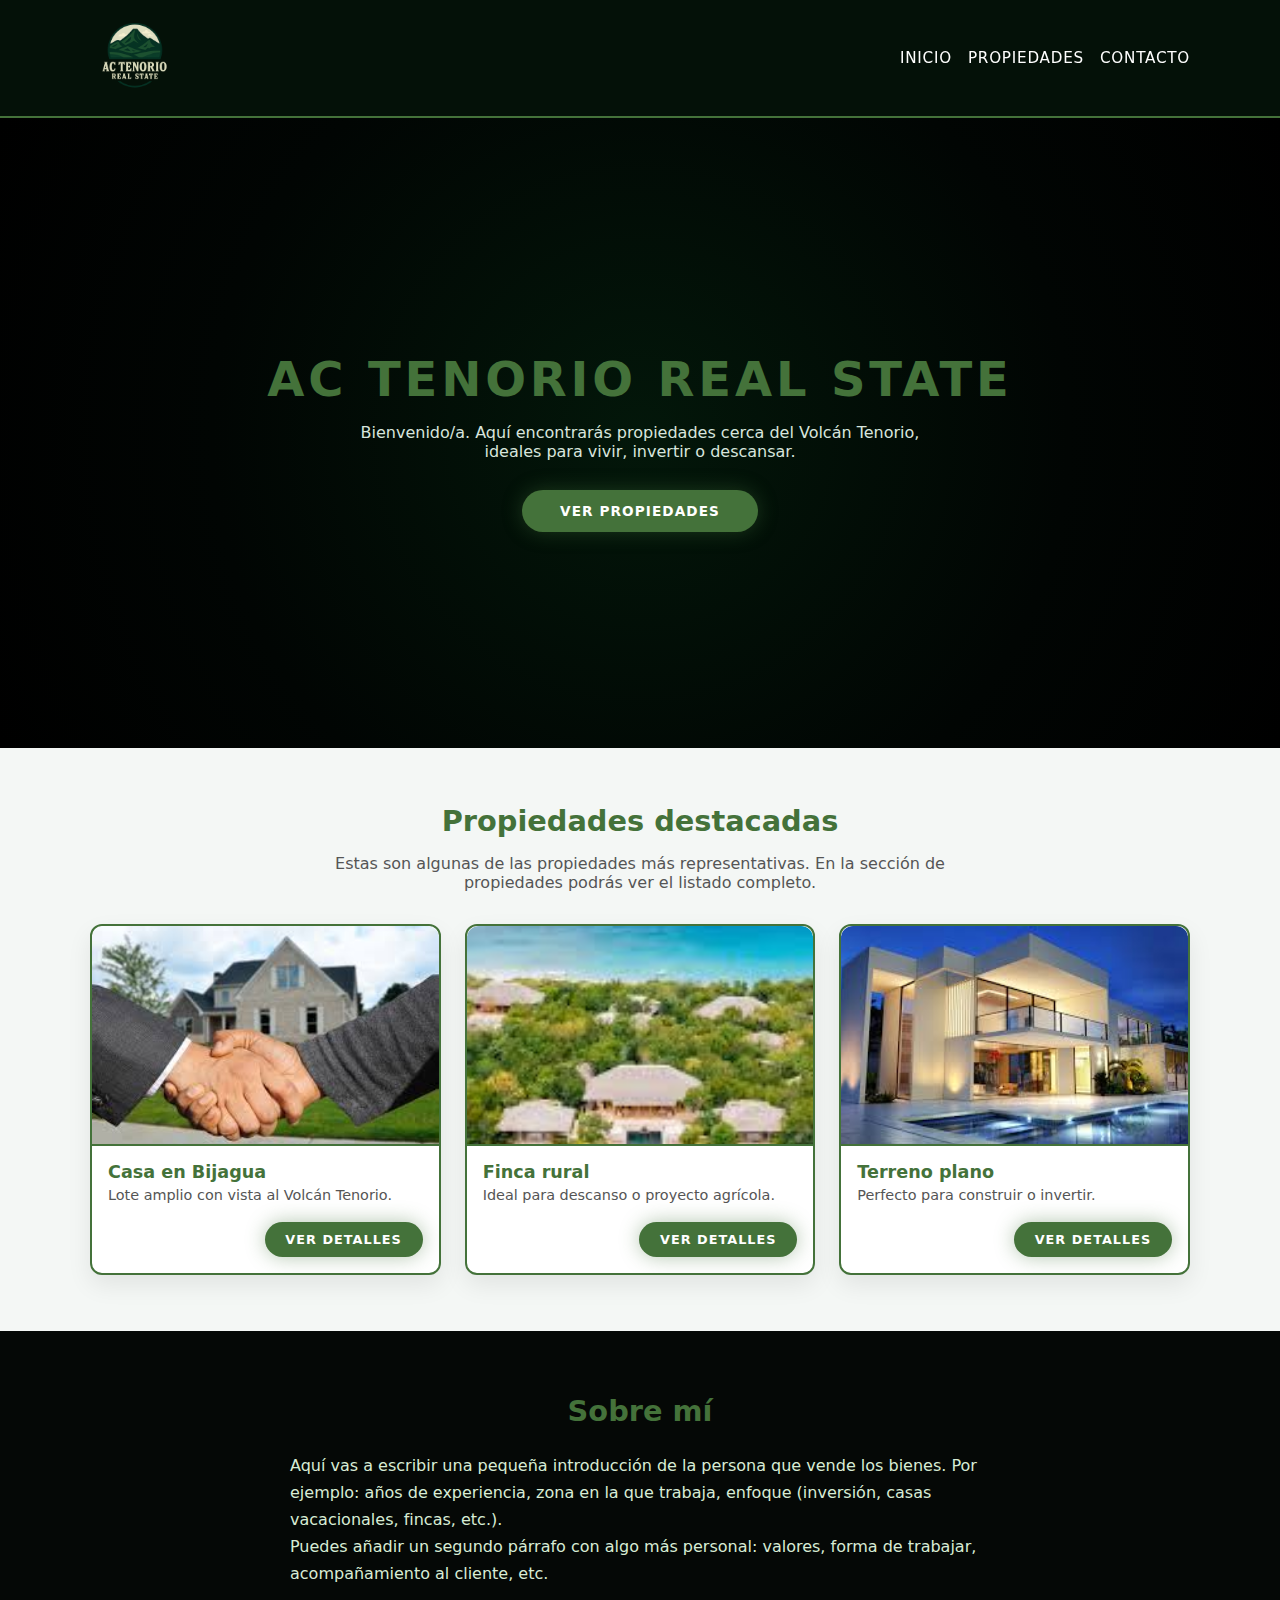
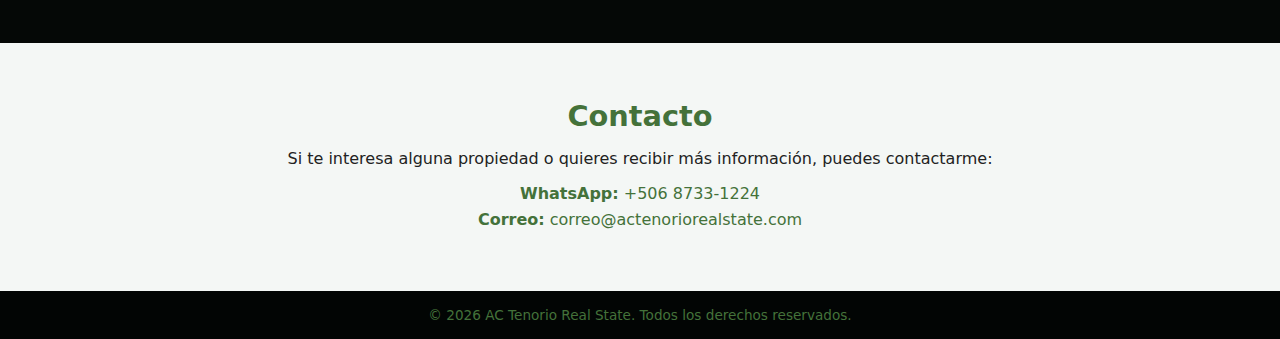
<file: index.html>
<!DOCTYPE html>
<html lang="es">
  <head>
    <meta charset="UTF-8" />
    <meta name="viewport" content="width=device-width, initial-scale=1.0" />
    <title>AC Tenorio Real State</title>

    <!-- CSS -->
    <link rel="stylesheet" href="css/estilos.css" />
  </head>
  <body style="background-color: #31a84f; margin: 0">
    <!-- HEADER -->
    <header class="header">
      <div class="container header-content">
        <div class="logo">
          <a href="index.html">
            <img
              src="img/logo-tenorio.png"
              alt="Logo AC Tenorio Real State"
              width="120"
            />
          </a>
        </div>

        <nav class="nav">
          <a href="index.html">Inicio</a>
          <a href="propiedades.html">Propiedades</a>
          <a href="contacto.html">Contacto</a>
        </nav>

        <button class="nav-toggle" id="navToggle">☰</button>
      </div>
    </header>

    <!-- SECCIÓN HERO / PORTADA -->
    <section id="inicio" class="hero">
      <div class="container hero-content">
        <h1>AC Tenorio Real State</h1>
        <p>
          Bienvenido/a. Aquí encontrarás propiedades cerca del Volcán Tenorio,
          ideales para vivir, invertir o descansar.
        </p>
        <a href="propiedades.html" class="btn-primary">Ver propiedades</a>
      </div>
    </section>

    <!-- SECCIÓN PROPIEDADES DESTACADAS -->
    <section id="propiedades" class="section section-light">
      <div class="container">
        <h2>Propiedades destacadas</h2>
        <p class="section-intro">
          Estas son algunas de las propiedades más representativas. En la
          sección de propiedades podrás ver el listado completo.
        </p>

        <div class="grid-propiedades">
          <!-- CASA EN BIJAGUA -->
          <article class="card-propiedad">
            <div class="prop-img">
              <img src="img/prueba 1.jpg" alt="Casa en Bijagua" />
            </div>
            <h3>Casa en Bijagua</h3>
            <p>Lote amplio con vista al Volcán Tenorio.</p>

            <div class="card-actions">
              <a
                href="propiedad.html?id=casa-bijagua&from=index"
                class="btn-primary btn-detalle"
              >
                Ver detalles
              </a>
            </div>
          </article>

          <!-- FINCA RURAL -->
          <article class="card-propiedad">
            <div class="prop-img">
              <img src="img/prueba 2.jpg" alt="Finca rural" />
            </div>
            <h3>Finca rural</h3>
            <p>Ideal para descanso o proyecto agrícola.</p>

            <div class="card-actions">
              <a
                href="propiedad.html?id=finca-rural&from=index"
                class="btn-primary btn-detalle"
              >
                Ver detalles
              </a>
            </div>
          </article>

          <!-- TERRENO PLANO -->
          <article class="card-propiedad">
            <div class="prop-img">
              <img src="img/prueba 3.jpg" alt="Terreno plano" />
            </div>
            <h3>Terreno plano</h3>
            <p>Perfecto para construir o invertir.</p>

            <div class="card-actions">
              <a
                href="propiedad.html?id=terreno-plano&from=index"
                class="btn-primary btn-detalle"
              >
                Ver detalles
              </a>
            </div>
          </article>
        </div>
      </div>
    </section>

    <!-- SECCIÓN SOBRE MÍ -->
    <section id="sobre-mi" class="section">
      <div class="container about">
        <div class="about-text">
          <h2>Sobre mí</h2>
          <p>
            Aquí vas a escribir una pequeña introducción de la persona que vende
            los bienes. Por ejemplo: años de experiencia, zona en la que
            trabaja, enfoque (inversión, casas vacacionales, fincas, etc.).
          </p>
          <p>
            Puedes añadir un segundo párrafo con algo más personal: valores,
            forma de trabajar, acompañamiento al cliente, etc.
          </p>
        </div>
      </div>
    </section>

    <!-- SECCIÓN CONTACTO -->
    <section id="contacto-index" class="section section-light">
      <div class="container contact">
        <h2>Contacto</h2>
        <p>
          Si te interesa alguna propiedad o quieres recibir más información,
          puedes contactarme:
        </p>
        <ul class="contact-list">
          <li><strong>WhatsApp:</strong> +506 8733-1224</li>
          <li><strong>Correo:</strong> correo@actenoriorealstate.com</li>
        </ul>
      </div>
    </section>

    <!-- FOOTER -->
    <footer class="footer">
      <div class="container">
        <p>
          &copy; <span id="year"></span> AC Tenorio Real State. Todos los
          derechos reservados.
        </p>
      </div>
    </footer>

    <!-- JS -->
    <script src="js/main.js"></script>
  </body>
</html>
</file>
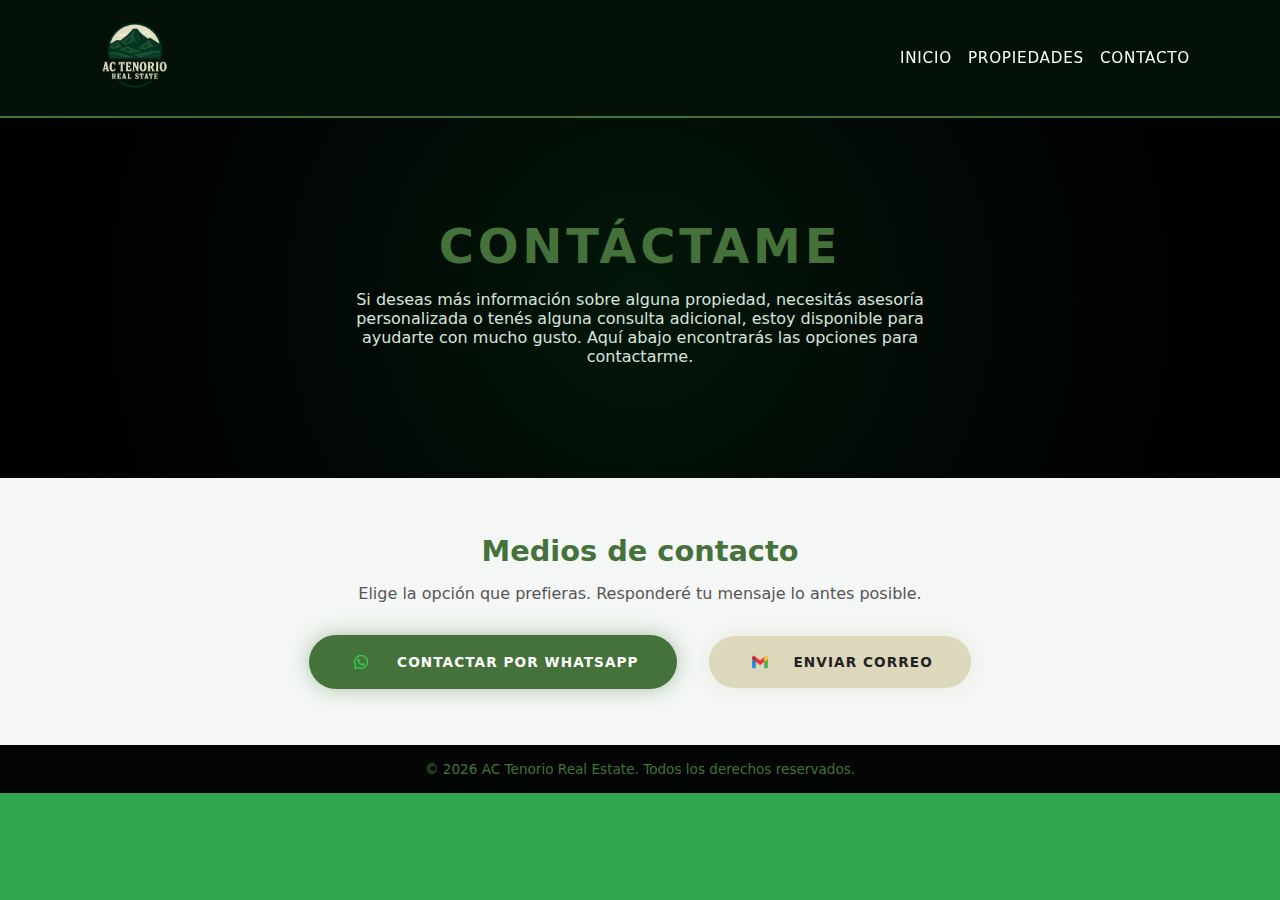
<file: contacto.html>
<!DOCTYPE html>
<html lang="es">
  <head>
    <meta charset="UTF-8" />
    <meta name="viewport" content="width=device-width, initial-scale=1.0" />
    <title>Contacto | AC Tenorio Real Estate</title>
    <link rel="stylesheet" href="css/estilos.css" />
  </head>
  <body>
    <!-- HEADER (igual al de las demás páginas) -->
    <header class="header">
      <div class="container header-content">
        <div class="logo">
          <a href="index.html">
            <img
              src="img/logo-tenorio.png"
              alt="Logo AC Tenorio Real Estate"
              width="120"
            />
          </a>
        </div>

        <nav class="nav">
          <a href="index.html">Inicio</a>
          <a href="propiedades.html">Propiedades</a>
          <a href="contacto.html">Contacto</a>
        </nav>

        <button class="nav-toggle" id="navToggle">☰</button>
      </div>
    </header>

    <!-- HERO DE CONTACTO (usa las mismas clases hero/hero-content) -->
    <section class="hero hero-contacto" style="min-height: 40vh">
      <div class="container hero-content">
        <h1>Contáctame</h1>
        <p>
          Si deseas más información sobre alguna propiedad, necesitás asesoría
          personalizada o tenés alguna consulta adicional, estoy disponible para
          ayudarte con mucho gusto. Aquí abajo encontrarás las opciones para
          contactarme.
        </p>
      </div>
    </section>

    <!-- SECCIÓN DE MEDIOS DE CONTACTO -->
    <section class="section section-light">
      <div class="container">
        <h2>Medios de contacto</h2>
        <p class="section-intro">
          Elige la opción que prefieras. Responderé tu mensaje lo antes posible.
        </p>

        <div class="contact-actions">
          <!-- WhatsApp -->
          <a
            class="btn-primary contact-btn whatsapp-btn"
            href="https://wa.me/50687331224?text=Hola%2C%20me%20gustar%C3%ADa%20obtener%20informaci%C3%B3n%20sobre%20una%20propiedad%20publicada%20en%20Tenorio%20Real%20Estate."
            target="_blank"
          >
            <img src="icon/whatsapp.png" alt="WhatsApp" class="icon-whatsapp" />
            Contactar por WhatsApp
          </a>

          <!-- Gmail -->
          <a
            class="btn-email contact-btn email-btn"
            href="https://mail.google.com/mail/?view=cm&fs=1&to=g.murillo200906@gmail.com
    &su=Consulta%20sobre%20propiedad&body=Hola,%20me%20gustar%C3%ADa%20obtener%20informaci%C3%B3n%20sobre%20una%20propiedad%20de%20Tenorio%20Real%20Estate."
            target="_blank"
          >
            <img src="icon/email.png" alt="Email" class="icon-email" />
            Enviar correo
          </a>
        </div>
      </div>
    </section>

    <!-- FOOTER (igual que en index) -->
    <footer class="footer">
      <div class="container">
        <p>
          &copy; <span id="year"></span> AC Tenorio Real Estate. Todos los
          derechos reservados.
        </p>
      </div>
    </footer>

    <script src="js/main.js"></script>
  </body>
</html>
</file>
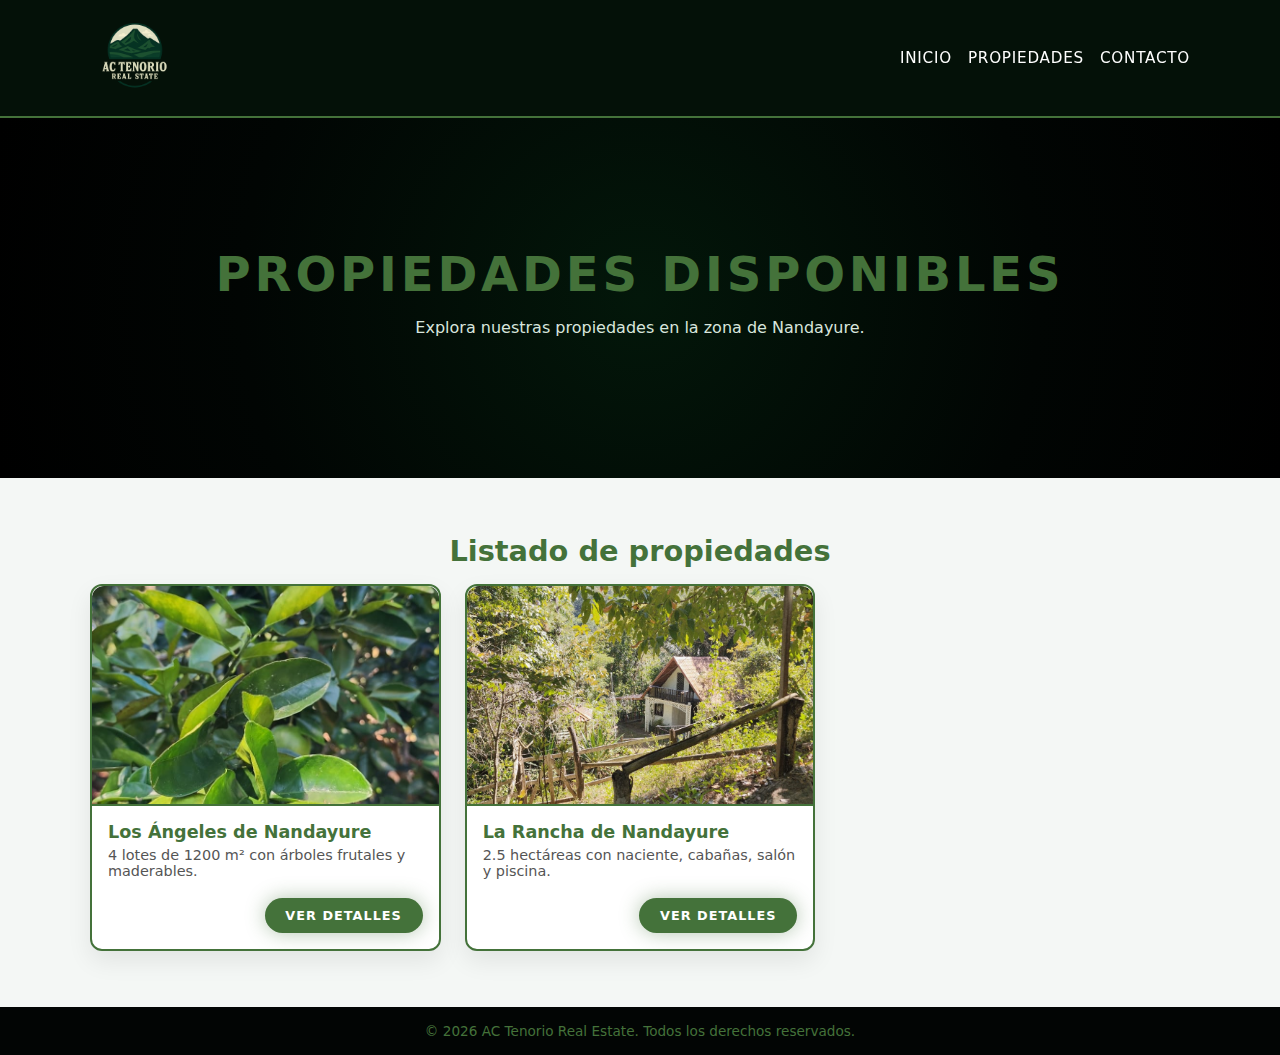
<file: propiedades.html>
<!DOCTYPE html>
<html lang="es">
  <head>
    <meta charset="UTF-8" />
    <meta name="viewport" content="width=device-width, initial-scale=1.0" />
    <title>Propiedades | AC Tenorio Real Estate</title>
    <link rel="stylesheet" href="css/estilos.css" />
  </head>
  <body>
    <!-- HEADER -->
    <header class="header">
      <div class="container header-content">
        <div class="logo">
          <a href="index.html">
            <img
              src="img/logo-tenorio.png"
              alt="Logo AC Tenorio Real Estate"
              width="120"
            />
          </a>
        </div>

        <nav class="nav">
          <a href="index.html">Inicio</a>
          <a href="propiedades.html">Propiedades</a>
          <a href="contacto.html">Contacto</a>
        </nav>

        <button class="nav-toggle" id="navToggle">☰</button>
      </div>
    </header>

    <!-- HERO -->
    <section class="hero" style="min-height: 40vh">
      <div class="container hero-content">
        <h1>Propiedades disponibles</h1>
        <p>Explora nuestras propiedades en la zona de Nandayure.</p>
      </div>
    </section>

    <!-- LISTADO DE PROPIEDADES -->
    <section class="section section-light">
      <div class="container">
        <h2>Listado de propiedades</h2>

        <div class="grid-propiedades">
          <!-- LOS ÁNGELES DE NANDAYURE -->
          <article class="card-propiedad">
            <div class="prop-img">
              <img
                src="properties/Los Angeles de Nandayure/IMG-20251228-WA0000.jpg"
                alt="Los Ángeles de Nandayure"
              />
            </div>

            <h3>Los Ángeles de Nandayure</h3>
            <p>4 lotes de 1200 m² con árboles frutales y maderables.</p>

            <div class="card-actions">
              <a
                href="propiedad.html?id=los-angeles-nandayure"
                class="btn-primary btn-detalle"
              >
                Ver detalles
              </a>
            </div>
          </article>

          <!-- LA RANCHA DE NANDAYURE -->
          <article class="card-propiedad">
            <div class="prop-img">
              <img
                src="properties/La Rancha de Nandayure/IMG-20251228-WA0012.jpg"
                alt="La Rancha de Nandayure"
              />
            </div>

            <h3>La Rancha de Nandayure</h3>
            <p>2.5 hectáreas con naciente, cabañas, salón y piscina.</p>

            <div class="card-actions">
              <a
                href="propiedad.html?id=la-rancha-nandayure"
                class="btn-primary btn-detalle"
              >
                Ver detalles
              </a>
            </div>
          </article>
        </div>
      </div>
    </section>

    <!-- FOOTER -->
    <footer class="footer">
      <div class="container">
        <p>
          &copy; <span id="year"></span> AC Tenorio Real Estate. Todos los
          derechos reservados.
        </p>
      </div>
    </footer>

    <script src="js/main.js"></script>
  </body>
</html>
</file>
<file: css/estilos.css>
/* ========== VARIABLES ========== */
:root {
  --primary: #31a84f; /* Verde principal */
  --accent: #44723a; /* Verde secundario nuevo */
  --dark: #02140a;
  --light-bg: #f4f7f5;
  --text: #222222;
  --text-muted: #555555;
  --radius: 12px;
}

/* ========== RESETEO BÁSICO ========== */
*,
*::before,
*::after {
  box-sizing: border-box;
  margin: 0;
  padding: 0;
}

body {
  font-family: system-ui, -apple-system, BlinkMacSystemFont, "Segoe UI",
    sans-serif;
  color: var(--text);
  background-color: #31a84f; /* Fondo verde */
}

/* CONTENEDOR GENERAL */
.container {
  width: min(1100px, 100% - 2rem);
  margin: 0 auto;
}

/* ========== HEADER ========== */
.header {
  position: sticky;
  top: 0;
  z-index: 10;
  background: rgba(0, 0, 0, 0.9);
  backdrop-filter: blur(12px);
  border-bottom: 2px solid var(--accent); /* Verde secundario */
}

.header-content {
  display: flex;
  align-items: center;
  justify-content: space-between;
  padding: 0.7rem 0;
}

.logo img {
  height: 90px;
  width: auto;
}

/* NAV */
.nav {
  display: flex;
  gap: 1rem;
}

.nav a {
  color: #ffffff;
  text-decoration: none;
  font-size: 0.95rem;
  letter-spacing: 0.05em;
  text-transform: uppercase;
  position: relative;
}

.nav a::after {
  content: "";
  position: absolute;
  left: 0;
  bottom: -4px;
  width: 0;
  height: 2px;
  background: var(--accent); /* Verde secundario */
  transition: width 0.25s ease;
}

.nav a:hover::after {
  width: 100%;
}

/* Botón menú móvil */
.nav-toggle {
  display: none;
  background: none;
  border: 1px solid var(--accent);
  color: #ffffff;
  padding: 0.3rem 0.6rem;
  border-radius: 8px;
  font-size: 1.2rem;
}

/* ========== HERO ========== */
.hero {
  min-height: 70vh;
  display: flex;
  align-items: center;
  background: radial-gradient(
    circle at center,
    #03170a 0%,
    #010503 60%,
    #000000 100%
  );
  color: #ffffff;
  text-align: center;
}

.hero-content {
  padding: 4rem 0 3rem;
}

.hero h1 {
  font-size: clamp(2.2rem, 5vw, 3rem);
  margin-bottom: 1rem;
  letter-spacing: 0.08em;
  text-transform: uppercase;
  color: var(--accent); /* Verde secundario */
}

.hero p {
  max-width: 620px;
  margin: 0.5rem auto 1.8rem;
  color: #d8e5dd;
}

/* BOTÓN PRINCIPAL */
.btn-primary {
  display: inline-block;
  padding: 0.8rem 2.4rem;
  border-radius: 999px;
  background: var(--accent); /* Verde secundario */
  color: #ffffff;
  text-decoration: none;
  font-weight: 600;
  letter-spacing: 0.08em;
  text-transform: uppercase;
  font-size: 0.85rem;
  box-shadow: 0 0 20px rgba(68, 114, 58, 0.4);
  transition: transform 0.15s ease, box-shadow 0.15s ease, background 0.15s ease;
}

.btn-primary:hover {
  transform: translateY(-1px);
  background: #365c30; /* tono más oscuro */
  box-shadow: 0 0 28px rgba(68, 114, 58, 0.6);
}

/* ========== SECCIONES GENERALES ========== */
.section {
  padding: 3.5rem 0;
  background: #050806;
  color: #e5f2e9;
}

.section-light {
  background: var(--light-bg);
  color: var(--text);
}

.section h2 {
  font-size: 1.8rem;
  margin-bottom: 1rem;
  text-align: center;
  color: var(--accent); /* Verde secundario */
}

.section-intro {
  text-align: center;
  max-width: 650px;
  margin: 0 auto 2rem;
  color: var(--text-muted);
}

/* ========== PROPIEDADES ========== */
.grid-propiedades {
  display: grid;
  grid-template-columns: repeat(3, minmax(0, 1fr));
  gap: 1.5rem;
}

.card-propiedad {
  background: #ffffff;
  border-radius: var(--radius);
  overflow: hidden;
  border: 2px solid var(--accent); /* Verde secundario */
  box-shadow: 0 10px 25px rgba(0, 0, 0, 0.08);
}

.section:not(.section-light) .card-propiedad {
  background: #071009;
  color: #f4f7f5;
}

.prop-img {
  width: 100%;
  height: 180px;
  object-fit: cover;
}

/* Placeholder */
.placeholder {
  display: flex;
  align-items: center;
  justify-content: center;
  background: #a8c4a3; /* verde claro relacionado */
  color: #333;
  font-size: 0.8rem;
  text-transform: uppercase;
  letter-spacing: 0.1em;
}

.card-propiedad h3 {
  font-size: 1.1rem;
  margin: 1rem 1rem 0.3rem;
  color: var(--accent); /* Verde */
}

.card-propiedad p {
  margin: 0 1rem 1.2rem;
  font-size: 0.9rem;
  color: var(--text-muted);
}

/* ========== SOBRE MÍ ========== */
.about {
  display: flex;
  justify-content: center;
}

.about-text {
  max-width: 700px;
  line-height: 1.7;
  color: #d8ecd5; /* verde muy claro */
}

/* ========== CONTACTO ========== */
.contact {
  text-align: center;
}

.contact-list {
  list-style: none;
  margin-top: 1rem;
}

.contact-list li {
  margin-bottom: 0.4rem;
  color: var(--accent);
}

/* ========== FOOTER ========== */
.footer {
  background: #020504;
  color: var(--accent);
  padding: 1rem 0;
  font-size: 0.85rem;
  text-align: center;
}

/* ========== RESPONSIVE ========== */
@media (max-width: 768px) {
  .grid-propiedades {
    grid-template-columns: 1fr;
  }

  .header-content {
    gap: 0.5rem;
  }

  .nav {
    position: absolute;
    top: 100%;
    left: 0;
    right: 0;
    flex-direction: column;
    background: rgba(0, 0, 0, 0.96);
    padding: 1rem;
    display: none;
  }

  .nav.show {
    display: flex;
  }

  .nav-toggle {
    display: block;
  }
}

/* Ícono de WhatsApp en botón */
.icon-whatsapp {
  width: 28px;
  height: 28px;
  margin-right: 10px;
  vertical-align: middle;
}

/* Para que el botón acomode el ícono */
.whatsapp-btn {
  display: inline-flex;
  align-items: center;
  justify-content: center;
  gap: 12px;
}

/* Botón de Gmail – color #ddd7bb y mismas animaciones que el verde */
.btn-email {
  display: inline-flex;
  align-items: center;
  justify-content: center;
  gap: 10px;
  padding: 0.8rem 2.4rem;
  border-radius: 999px;
  background: #ddd7bb; /* color especial para Gmail */
  color: #222222; /* texto oscuro para buen contraste */
  font-weight: 600;
  text-decoration: none;
  letter-spacing: 0.08em;
  text-transform: uppercase;
  font-size: 0.85rem;
  box-shadow: 0 0 20px rgba(221, 215, 187, 0.4); /* sombra con el mismo tono */
  transition: transform 0.15s ease, box-shadow 0.15s ease, background 0.15s ease;
}

.btn-email:hover {
  transform: translateY(-1px);
  background: #cfc7a4; /* un poquito más oscuro */
  box-shadow: 0 0 28px rgba(221, 215, 187, 0.6);
}

/* Ícono del botón Gmail */
.icon-email {
  width: 26px;
  height: 26px;
  object-fit: contain;
  margin-right: 10px;
}

/* Centrar botones de contacto */
.contact-actions {
  display: flex;
  justify-content: center;
  align-items: center;
  gap: 2rem;
  flex-wrap: wrap;
  margin-top: 2rem;
}

/* Ajuste para responsive */
@media (max-width: 600px) {
  .contact-actions {
    flex-direction: column;
    gap: 1.2rem;
  }

  .contact-btn {
    width: 100%;
    max-width: 300px;
    justify-content: center;
  }
}

/* CONTENEDOR DE LA IMAGEN */
.prop-img {
  width: 100%;
  height: 220px;
  overflow: hidden;
  border-bottom: 2px solid var(--accent);
  border-radius: 12px 12px 0 0;
}

/* IMAGEN QUE SE ADAPTA PERFECTAMENTE */
.prop-img img {
  width: 100%;
  height: 100%;
  object-fit: cover;
  display: block;
}

.card-actions {
  padding: 0 1rem 1rem;
  display: flex;
  justify-content: flex-end;
}

.btn-detalle {
  font-size: 0.8rem;
  padding: 0.6rem 1.3rem;
}

/* ================= GALERÍA / CARRUSEL EN DETALLE ================ */

.galeria {
  display: flex;
  align-items: center;
  justify-content: center;
  gap: 1rem;
  margin: 2rem 0 1rem;
}

.galeria-viewport {
  width: min(650px, 100%);
  height: 360px;
  border-radius: var(--radius);
  overflow: hidden;
  box-shadow: 0 12px 30px rgba(0, 0, 0, 0.25);
  background: #000;
}

.galeria-viewport img {
  width: 100%;
  height: 100%;
  object-fit: cover;
  transition: transform 0.3s ease;
}

/* Zoom suave al pasar el mouse */
.galeria-viewport img:hover {
  transform: scale(1.05);
}

.galeria-btn {
  border: none;
  border-radius: 999px;
  padding: 0.6rem 0.9rem;
  background: var(--accent);
  color: #ffffff;
  font-size: 1.4rem;
  cursor: pointer;
  box-shadow: 0 4px 14px rgba(0, 0, 0, 0.3);
  transition: transform 0.15s ease, box-shadow 0.15s ease, background 0.15s ease;
}

.galeria-btn:hover {
  background: #365c30;
  transform: translateY(-2px);
  box-shadow: 0 6px 18px rgba(0, 0, 0, 0.4);
}

/* Thumbnails debajo */
.galeria-thumbs {
  display: flex;
  flex-wrap: wrap;
  gap: 0.5rem;
  justify-content: center;
}

.galeria-thumb {
  width: 90px;
  height: 60px;
  border-radius: 8px;
  overflow: hidden;
  border: 2px solid transparent;
  padding: 0;
  cursor: pointer;
  background: transparent;
  opacity: 0.7;
  transition: opacity 0.2s ease, border-color 0.2s ease, transform 0.2s ease;
}

.galeria-thumb img {
  width: 100%;
  height: 100%;
  object-fit: cover;
}

.galeria-thumb:hover {
  opacity: 1;
  transform: translateY(-2px);
}

.thumb-activa {
  opacity: 1;
  border-color: var(--accent);
}

/* Botón "Ver detalles" en las tarjetas de la lista */
.card-actions {
  padding: 0 1rem 1rem;
  display: flex;
  justify-content: flex-end;
}

.btn-detalle {
  font-size: 0.8rem;
  padding: 0.6rem 1.3rem;
}

/* Zoom suave también en las tarjetas de la lista */
.card-propiedad .prop-img img {
  width: 100%;
  height: 220px;
  object-fit: cover;
  display: block;
  transition: transform 0.3s ease;
}

.card-propiedad:hover .prop-img img {
  transform: scale(1.05);
}

/* Enlace de volver */
.volver-prop {
  margin-top: 1.2rem;
}

.btn-link-volver {
  color: var(--accent);
  text-decoration: none;
  font-size: 0.9rem;
}

.btn-link-volver:hover {
  text-decoration: underline;
}

/* Responsivo galería */
@media (max-width: 768px) {
  .galeria {
    flex-direction: column;
  }

  .galeria-viewport {
    height: 260px;
  }
}

/* ========= LIGHTBOX ========== */
.lightbox {
  position: fixed;
  top: 0;
  left: 0;
  width: 100%;
  height: 100%;
  background: rgba(0, 0, 0, 0.8);
  display: flex;
  justify-content: center;
  align-items: center;
  z-index: 9999;
}

.lightbox.hidden {
  display: none;
}

.lightbox-img {
  max-width: 80%;
  max-height: 80%;
  border-radius: 10px;
  box-shadow: 0 0 20px #000;
}

.lightbox-close {
  position: absolute;
  top: 20px;
  right: 35px;
  font-size: 40px;
  color: white;
  cursor: pointer;
}

.lightbox-btn {
  position: absolute;
  top: 50%;
  transform: translateY(-50%);
  font-size: 45px;
  background: rgba(0, 0, 0, 0.4);
  color: white;
  border: none;
  padding: 10px 18px;
  cursor: pointer;
  border-radius: 8px;
}

.lightbox-btn.prev {
  left: 40px;
}

.lightbox-btn.next {
  right: 40px;
}

.lightbox-btn:hover {
  background: rgba(0, 0, 0, 0.7);
}
</file>
